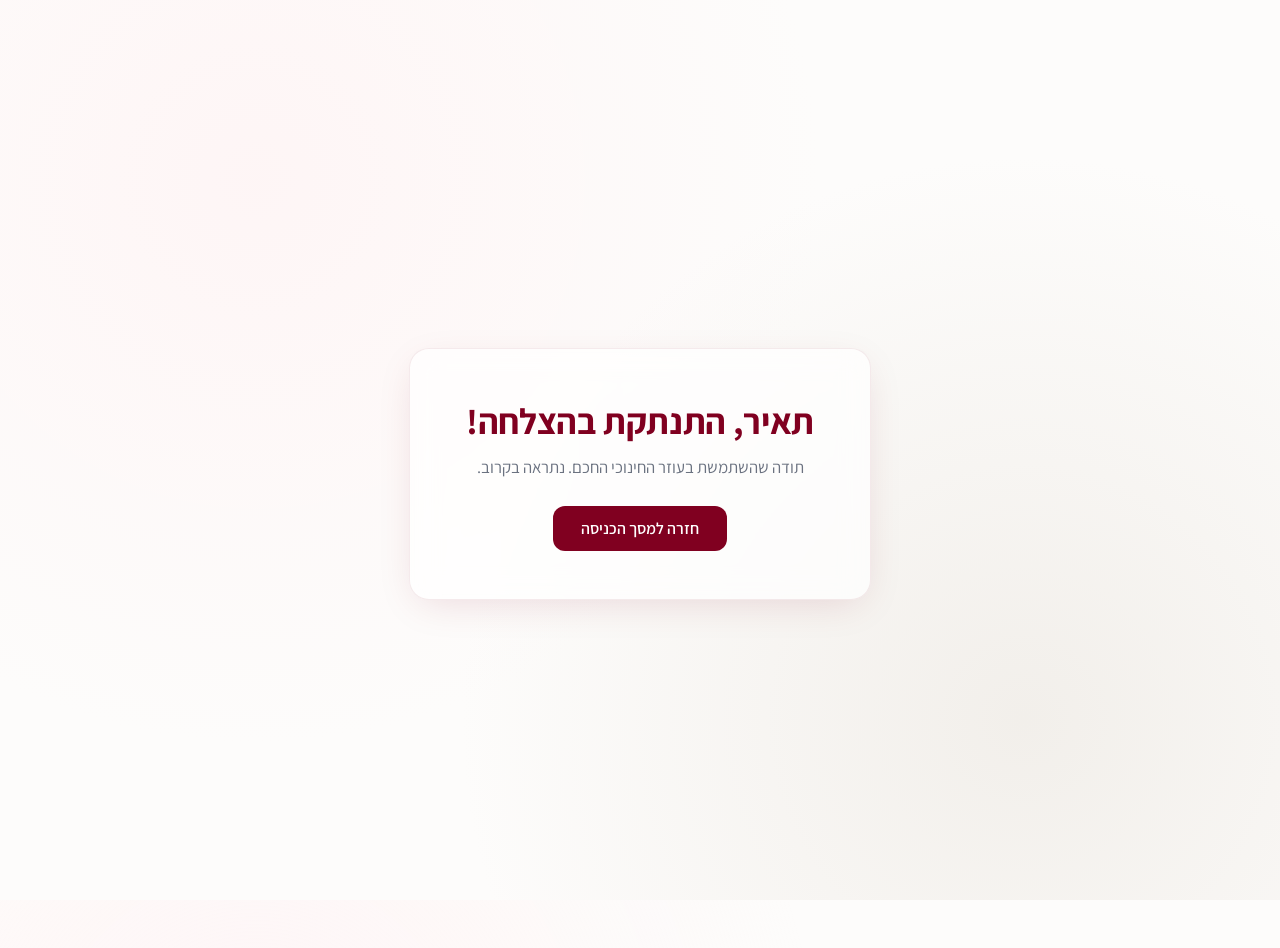
<file: templates/logout.html>
<!DOCTYPE html>
<html dir="rtl" lang="he">
<head>
<meta charset="utf-8"/>
<meta content="width=device-width, initial-scale=1.0" name="viewport"/>
<title>התנתקת בהצלחה</title>
<link href="https://fonts.googleapis.com/css2?family=Assistant:wght@200;300;400;500;600;700;800&display=swap" rel="stylesheet"/>
<style>
  html, body {
    margin: 0;
    padding: 0;
    height: 100%;
    font-family: 'Assistant', sans-serif;
    background:
      radial-gradient(circle at 20% 20%, rgba(255, 241, 242, 0.6) 0%, transparent 45%),
      radial-gradient(circle at 80% 80%, rgba(231, 226, 218, 0.5) 0%, transparent 45%),
      #fdfcfb;
    color: #2d2d2d;
  }
  .center {
    min-height: 100vh;
    display: flex;
    flex-direction: column;
    align-items: center;
    justify-content: center;
    text-align: center;
    padding: 1.5rem;
  }
  .card {
    background: rgba(255, 255, 255, 0.7);
    backdrop-filter: blur(14px);
    -webkit-backdrop-filter: blur(14px);
    border: 1px solid rgba(128, 0, 32, 0.08);
    border-radius: 1.25rem;
    padding: 3rem 3.5rem;
    box-shadow: 0 10px 40px -10px rgba(128, 0, 32, 0.15);
    max-width: 32rem;
  }
  h1 {
    margin: 0 0 0.75rem 0;
    font-size: 2.25rem;
    font-weight: 700;
    color: #800020;
    letter-spacing: -0.01em;
  }
  p {
    margin: 0 0 1.75rem 0;
    font-size: 1.05rem;
    color: #6b7280;
  }
  a.return {
    display: inline-block;
    background: #800020;
    color: #fff;
    text-decoration: none;
    padding: 0.75rem 1.75rem;
    border-radius: 0.75rem;
    font-weight: 600;
    transition: filter .2s, transform .2s;
  }
  a.return:hover { filter: brightness(1.1); transform: translateY(-1px); }
</style>
</head>
<body>
  <div class="center">
    <div class="card">
      <h1>תאיר, התנתקת בהצלחה!</h1>
      <p>תודה שהשתמשת בעוזר החינוכי החכם. נתראה בקרוב.</p>
      <a class="return" href="/">חזרה למסך הכניסה</a>
    </div>
  </div>
</body>
</html>
</file>
